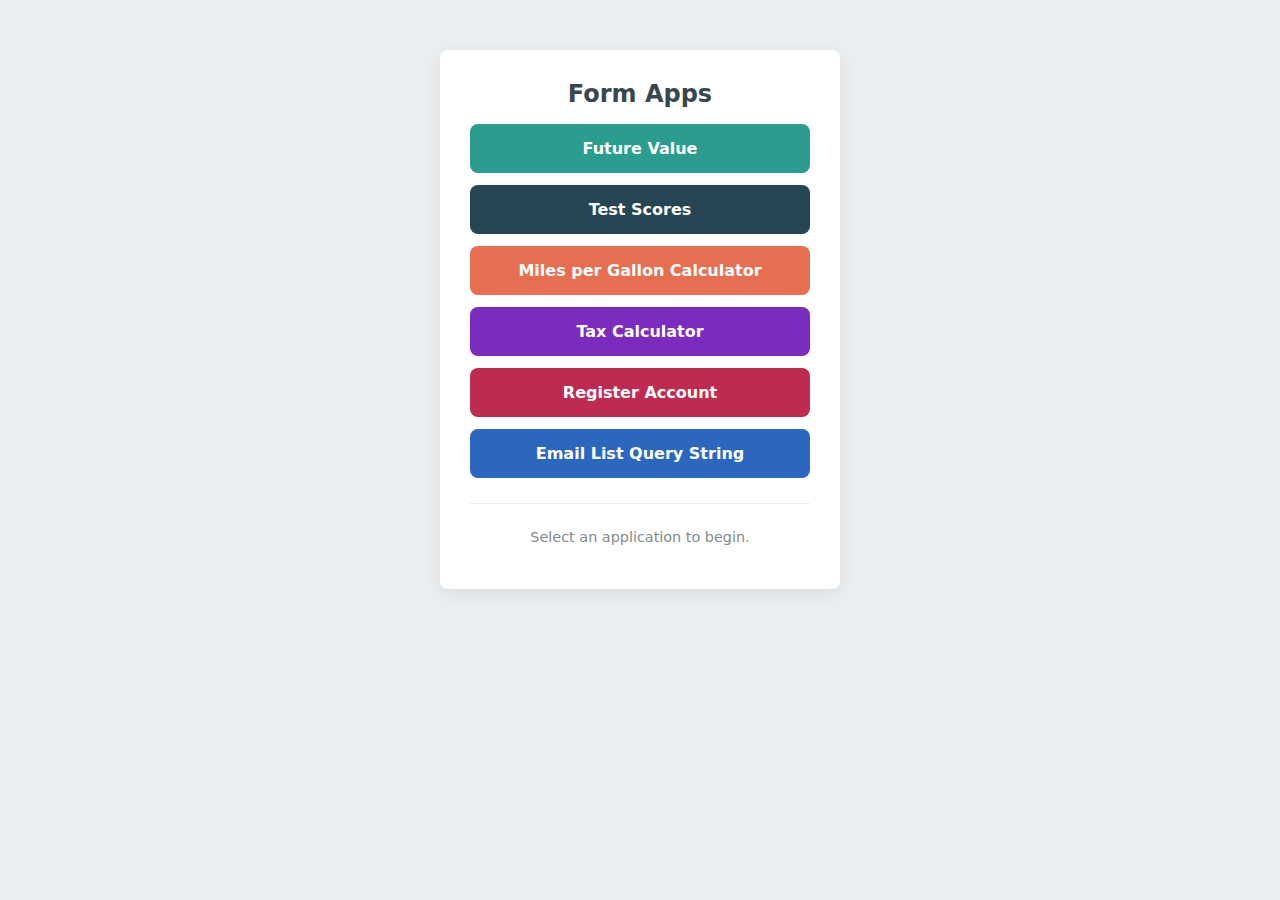
<file: index.html>
<!DOCTYPE html>
<html lang="en">
<head>
    <meta charset="UTF-8">
    <meta name="viewport" content="width=device-width, initial-scale=1.0">
    <title>Form Apps</title>
    <link rel="stylesheet" href="styles.css">
</head>
<body>

    <main class="calculator-card">
        <h1>Form Apps</h1>      
        <ol>
            <li><a href="future_value.html">Future Value</a></li>
            <li><a href="testscores.html">Test Scores</a></li>
            <li><a href="mpg.html">Miles per Gallon Calculator</a></li>
            <li><a href="tax_calculator.html">Tax Calculator</a></li>
            <li><a href="https://genericworker.github.io/_registerAccount/">Register Account</a></li>
            <li><a href="https://genericworker.github.io/_EmailListQueryString/">Email List Query String</a></li>
        </ol>
        <hr>
        
        <p class="footer-text">Select an application to begin.</p>
    </main>

</body>
</html>
</file>
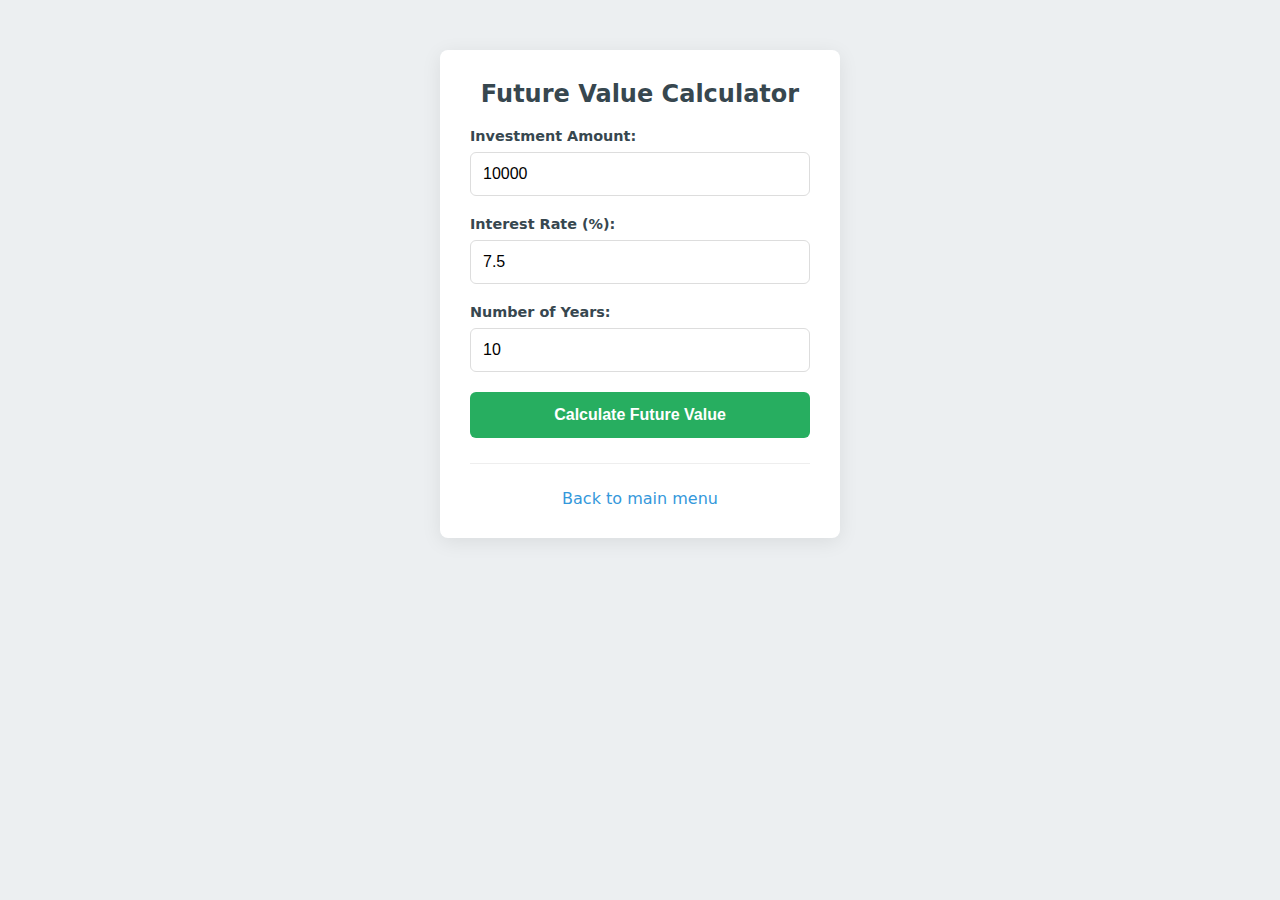
<file: future_value.html>
<!DOCTYPE html>
<html lang="en">
<head>
    <meta charset="UTF-8">  
    <title>Future Value Application</title>
         <link rel="stylesheet" href="styles.css">   
            <script src="fv.js" defer></script>
</head>
<body>
    <div class="calculator-card">
        <h2>Future Value Calculator</h2>
        
        <div class="input-group">
            <label for="investment">Investment Amount:</label>
            <input type="number" id="investment" value="10000" step="0.01">
        </div>
        
        <div class="input-group">
            <label for="rate">Interest Rate (%):</label>
            <input type="number" id="rate" value="7.5" step="0.1">
        </div>
        
        <div class="input-group">
            <label for="years">Number of Years:</label>
            <input type="number" id="years" value="10">
        </div>

        
        <button id="calculate_btn">Calculate Future Value</button>

        <div id="result"></div>
        
        <hr>
        <a href="index.html" class="back-menu">Back to main menu</a>
    </div>

</body>
</html>
</file>
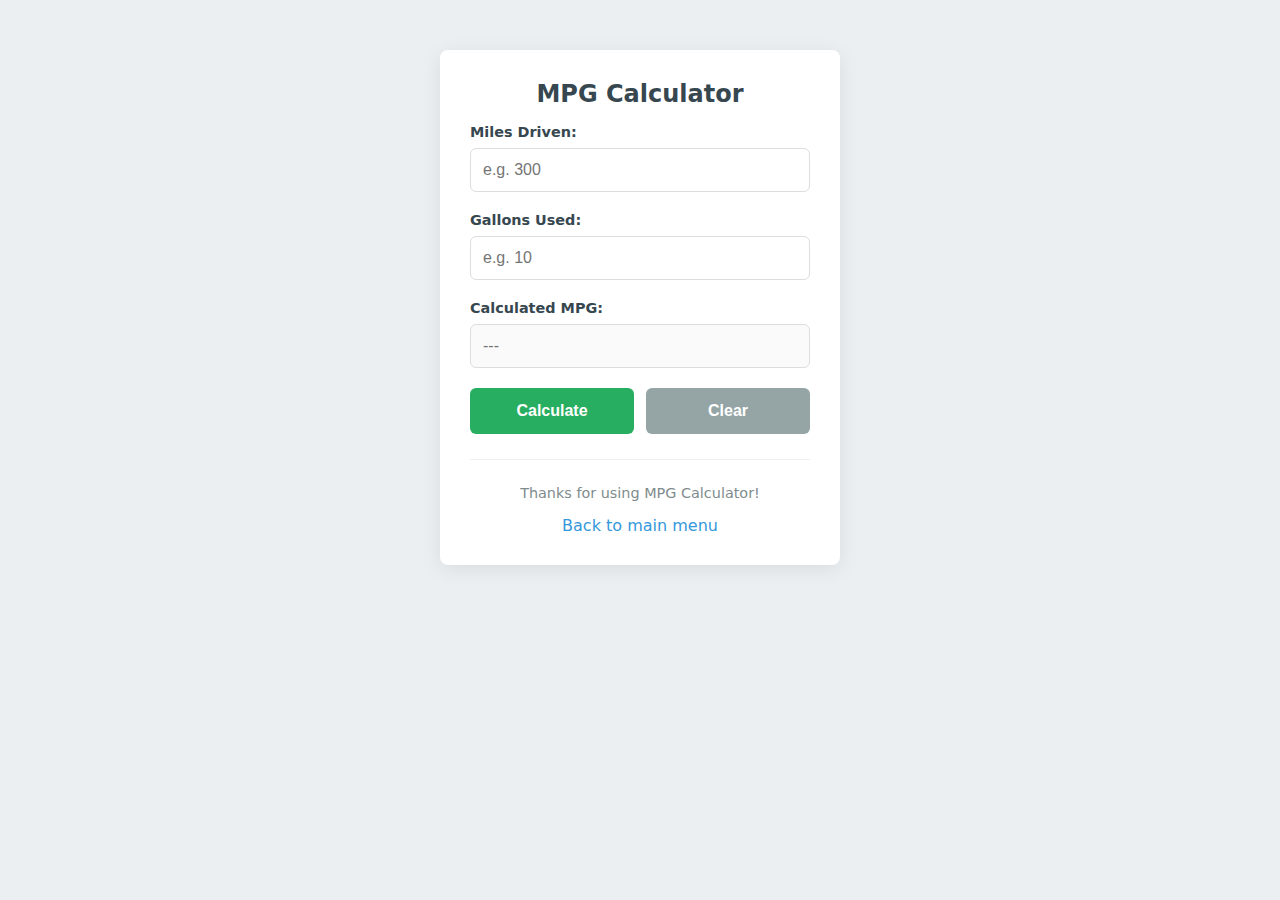
<file: mpg.html>
<!DOCTYPE html>
<html lang="en">
<head>
    <meta charset="UTF-8">
    <meta name="viewport" content="width=device-width, initial-scale=1.0">
    <title>Calculate Miles Per Gallon</title>
    <link rel="stylesheet" href="styles.css"> 
       <script src="mpg.js" defer></script> 
</head>
<body> 
    <main class="calculator-card">
        <h1>MPG Calculator</h1>

        <div class="input-group">
            <label for="miles">Miles Driven:</label>
            <input type="number" id="miles" placeholder="e.g. 300" step="0.1" required min="0.1">
        </div>

        <div class="input-group">
            <label for="gallons">Gallons Used:</label>
            <input type="number" id="gallons" placeholder="e.g. 10" step="0.1" required min="0.1">
        </div>

        <div class="input-group">
            <label for="mpg_result">Calculated MPG:</label>
            <input type="text" id="mpg_result" placeholder="---" disabled>
        </div>
        <span id="error_message"></span>
        <div class="button-group">
            <button id="calculate_btn">Calculate</button>
            <button id="clear_btn">Clear</button>
        </div>
        <hr>
        <p class="footer-text">Thanks for using MPG Calculator!</p>
        <a href="index.html" class="back-menu">Back to main menu</a>
    </main>
 
</body>
</html>
</file>
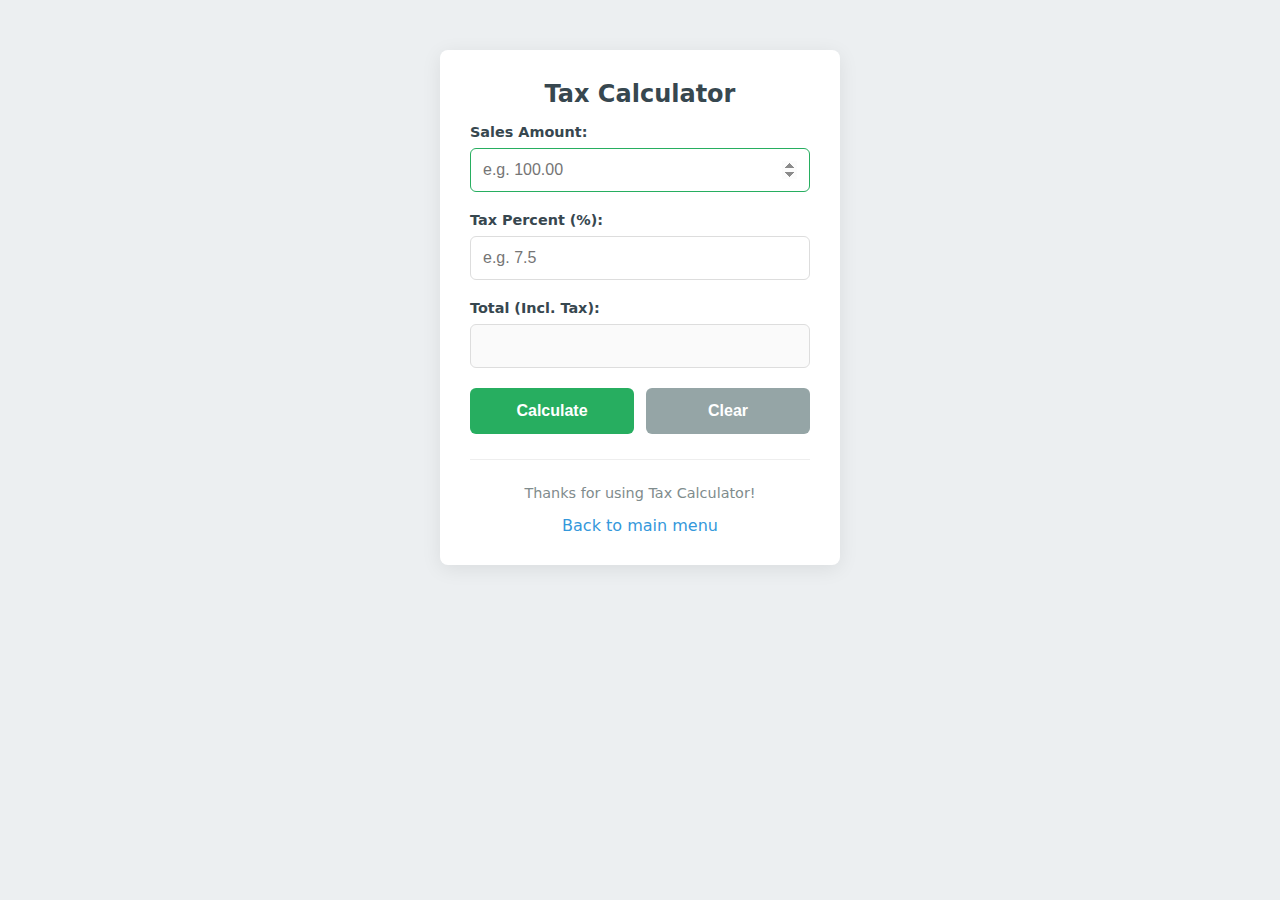
<file: tax_calculator.html>
<!DOCTYPE html>
<html lang="en">
<head>
    <meta charset="UTF-8">
    <meta name="viewport" content="width=device-width, initial-scale=1.0">
    <title>Tax Calculator</title>
 <link rel="stylesheet" href="styles.css">    
   <script src="tax.js" defer></script>
</head>
<body>

    <main class="calculator-card">
        <h1>Tax Calculator</h1>
        
        <div class="input-group">
            <label for="sale">Sales Amount:</label>
            <input type="number" id="sale" placeholder="e.g. 100.00" step="0.01">
        </div>

        <div class="input-group">
            <label for="tax">Tax Percent (%):</label>
            <input type="number" id="tax" placeholder="e.g. 7.5" step="0.1">
        </div>

        <div class="input-group">
            <label for="total">Total (Incl. Tax):</label>
            <input type="text" id="total" disabled>
        </div>
       <span id="error_message" style="color: red; height: 1.2em;"></span>
        <div class="button-group">
             <button id="calculate_btn">Calculate</button>
             <button id="clear_btn">Clear</button>
        </div>

        <hr>
        
        <p class="footer-text">Thanks for using Tax Calculator!</p>
        <a href="index.html" class="back-menu">Back to main menu</a>
    </main>

  
</body>
</html>
</file>
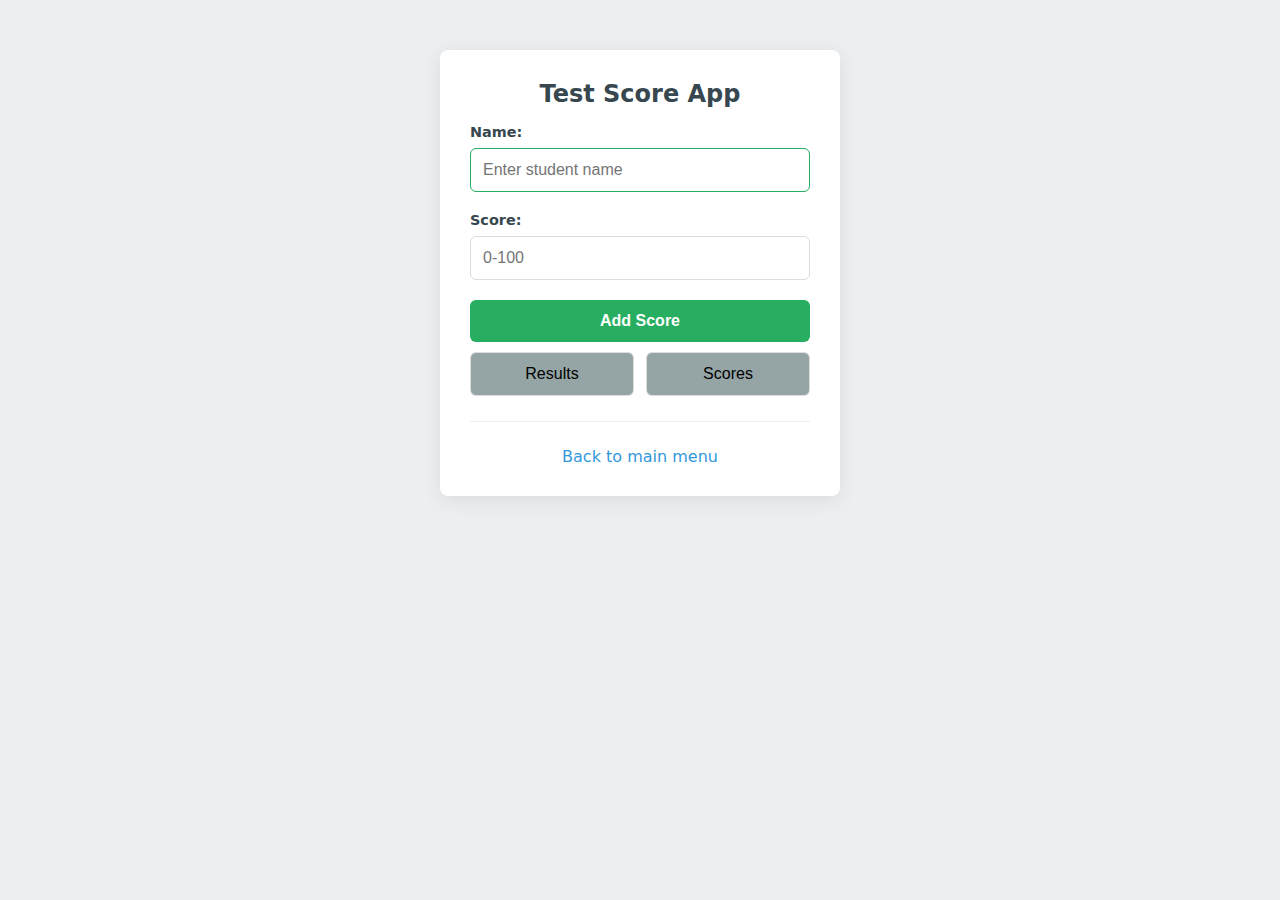
<file: testscores.html>
<!DOCTYPE html>
<html>

<head>
    <meta charset="utf-8">
    <title>Test Score App</title>
    <link rel="stylesheet" href="styles.css" />
    <script src="https://ajax.googleapis.com/ajax/libs/jquery/3.5.1/jquery.min.js"></script>
    <script src="test_scores.js"></script>
</head>

<body>
    <main>
        <h1>Test Score App</h1>

        <div class="input-group">
            <label for="name">Name:</label>
            <input type="text" id="name" placeholder="Enter student name">
        </div>

        <div class="input-group">
            <label for="score">Score:</label>
            <input type="number" id="score" placeholder="0-100">
        </div>

        <div class="button-group">
            <input type="button" id="add" value="Add Score">
        </div>
        <span id="error_message" style="color: red; height: 1.2em;"></span>
        <div class="button-group" style="margin-top: 10px;">
            <input type="button" id="display_results" value="Results" style="background-color: var(--secondary-color);">
            <input type="button" id="display_scores" value="Scores" style="background-color: var(--secondary-color);">
        </div>

        <div id="avgs" style="display:none">
            <hr>
            <h3>Results</h3>
            <div id="avgs">
                Average Score: <span id="avgScore">0</span><br>
                High Score: <span id="highScore">0</span>
            </div>
        </div>

        <div id="scores" style="display:none">
            <hr>
            <h3>Scores</h3>
            <table id="scores_table">
                <thead>
                    <tr>
                        <th>Name</th>
                        <th>Score</th>
                    </tr>
                </thead>
                <tbody>
                </tbody>
            </table>
        </div>
        <hr>
        <a href="index.html" class="back-menu">Back to main menu</a>
    </main>
</body>
</html>
</file>
<file: styles.css>
/* --- 1. Global Variables & Reset --- */
:root {
    --primary-color: #27ae60;    /* Green from Tax/Future Value */
    --primary-hover: #219150;
    --secondary-color: #95a5a6;  /* Grey for clear buttons */
    --bg-color: #eceff1;        /* Light blue-grey from MPG */
    --card-bg: #ffffff;
    --text-main: #37474f;
    --border-color: #dddddd;
    --radius: 8px;
    --shadow: 0 4px 20px rgba(0,0,0,0.08);
}

#add {
    background-color: var(--primary-color);
    color: white;
    font-weight: bold;
    border: none;
    cursor: pointer;
    transition: background 0.2s;
}

#add:hover {
    background-color: var(--primary-hover);
}

* {
    box-sizing: border-box;
}

body { 
    font-family: 'Segoe UI', system-ui, -apple-system, sans-serif; 
    background-color: var(--bg-color);
    margin: 0;
    display: flex;
    justify-content: center;
    align-items: flex-start; /* Better for mobile scrolling */
    min-height: 100vh;
    padding: 50px 20px;
    color: var(--text-main);
}

/* --- 2. Layout Containers --- */
main, .calculator-card {
    background: var(--card-bg);
    padding: 30px;
    border-radius: var(--radius);
    box-shadow: var(--shadow);
    width: 100%;
    max-width: 400px;
}

h1, h2 { 
    margin-top: 0; 
    text-align: center; 
    font-size: 1.5rem;
    color: var(--text-main);
}

/* --- 3. Form Elements --- */
.input-group { 
    margin-bottom: 20px; 
    display: block;
}

label { 
    display: block;
    margin-bottom: 8px;
    font-weight: 600;
    font-size: 0.9rem;
}

input { 
    width: 100%;
    padding: 12px; 
    border: 1px solid var(--border-color);
    border-radius: 6px;
    font-size: 1rem;
    transition: border-color 0.2s;
}

input:focus {
    outline: none;
    border-color: var(--primary-color);
}

/* --- 4. Buttons --- */
.button-group {
    display: flex;
    gap: 12px;
    margin-top: 10px;
}

button {
    flex: 1;
    display: block;
    width: 100%; /* Fallback if not in a group */
    padding: 14px;
    border: none;
    border-radius: 6px;
    font-size: 1rem;
    font-weight: bold;
    cursor: pointer;
    transition: background 0.2s, transform 0.1s;
    background-color: var(--primary-color);
    color: white;
}

button:hover { filter: brightness(90%); }
button:active { transform: scale(0.98); }

#clear_btn { background-color: var(--secondary-color); }

/* --- 5. Menu List (From MPG) --- */
ol {
    list-style: none;
    padding: 0;
    margin: 0;
}

li { margin-bottom: 12px; }

li a {
    display: block;
    text-decoration: none;
    padding: 15px;
    color: white;
    font-weight: bold;
    text-align: center;
    border-radius: var(--radius);
    transition: filter 0.2s ease;
}

/* The colorful menu items */
li:nth-child(1) a { background-color: #2a9d8f; } 
li:nth-child(2) a { background-color: #264653; } 
li:nth-child(3) a { background-color: #e76f51; } 
li:nth-child(4) a { background-color: #7b2cbf; }
li:nth-child(5) a { background-color: hsl(345, 63%, 46%); }
li:nth-child(6) a { background-color: hwb(216 17% 25%); }

li a:hover { filter: brightness(85%); }

/* --- 6. Results & Footer --- */
#result { 
    display: none; /* Keeps the div hidden until we need it */
    margin: 6px 0;
    padding: 15px;
    background-color: #eef2f7;
    color: #11528b;
    font-weight: bold;
    border-radius: 4px;
    text-align: left;
}

#result h4, 
#result p {
    margin: 6px 0;    /* Increased from 2px to 8px for more vertical space */
    line-height: 1.4; /* Standard readable spacing */
}


hr {
    border: 0;
    border-top: 1px solid #eee;
    margin: 25px 0;
}

.footer-text {
    text-align: center;
    font-size: 0.9rem;
    color: #7f8c8d;
}

.back-menu {
    display: block;
    text-align: center;
    margin-top: 15px;
    text-decoration: none;
    color: #3498db;
    font-weight: 500;
}

.back-menu:hover { text-decoration: underline; }

#scores_table {
    width: 100%;            /* Makes the table fill the container */
    border-collapse: collapse; /* Removes the double-border/gap between cells */
    margin-top: 10px;
}

#scores_table th, 
#scores_table td {
    border-bottom: 1px solid #ddd; /* Adds a clean line between rows */
    padding: 8px;                 /* Controls the vertical space inside rows */
    text-align: left;             /* Ensures text aligns to the left (adjust to center if preferred) */
}

#scores_table th {
    background-color: #f4f4f4;    /* Light background for the header */
    font-weight: bold;
}
</file>
